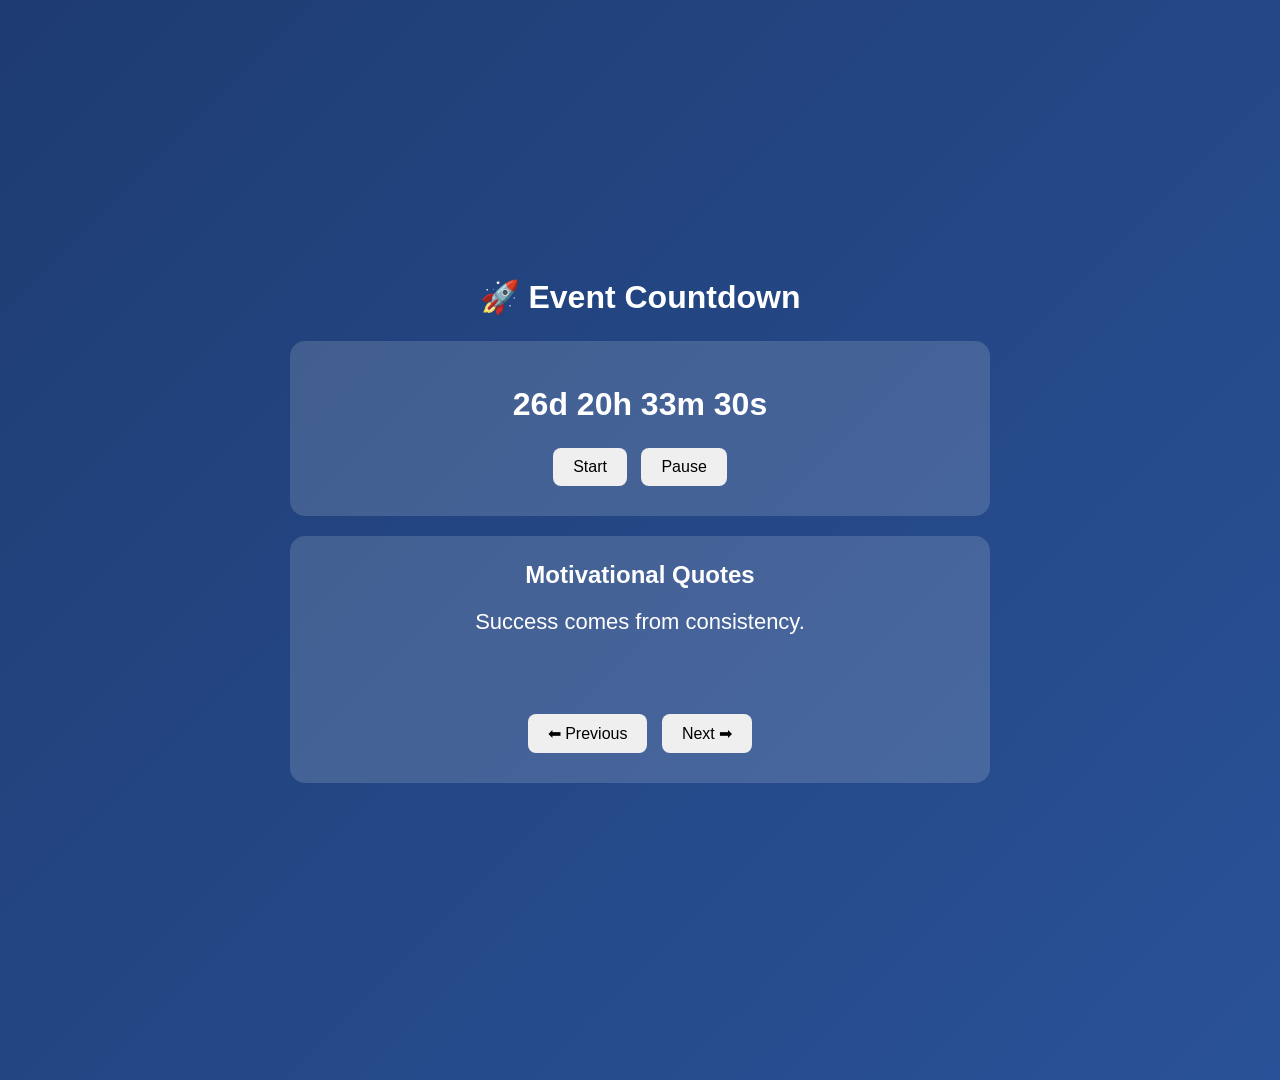
<file: JavaScript/Countdown & Quotes Application/index.html>
<!DOCTYPE html>
<html lang="en">
<head>
<meta charset="UTF-8">
<meta name="viewport" content="width=device-width, initial-scale=1.0">
<title>Event Countdown Project</title>
<link rel="stylesheet" href="./style.css">
</head>
<body>

<div class="container">

    <h1>🚀 Event Countdown</h1>

   
    <div class="countdown-box">
        <h2 id="countdown">Loading...</h2>

        <button onclick="startCountdown()">Start</button>
        <button onclick="pauseCountdown()">Pause</button>
    </div>

   
    <div class="quote-box">
        <h2> Motivational Quotes</h2>

        <p id="quote"></p>

        <div class="quote-btns">
            <button onclick="prevQuote()">⬅ Previous</button>
            <button onclick="nextQuote()">Next ➡</button>
        </div>
    </div>

</div>


<div id="modal" class="modal">
    <div class="modal-content">
        <span id="closeBtn">&times;</span>

        <h2>🎉 Welcome!</h2>

        <p>
            Upcoming Event Countdown Started.
            Stay Motivated and Keep Learning!
        </p>
    </div>
</div>

<script src="./index.js"></script>

</body>
</html>
</file>
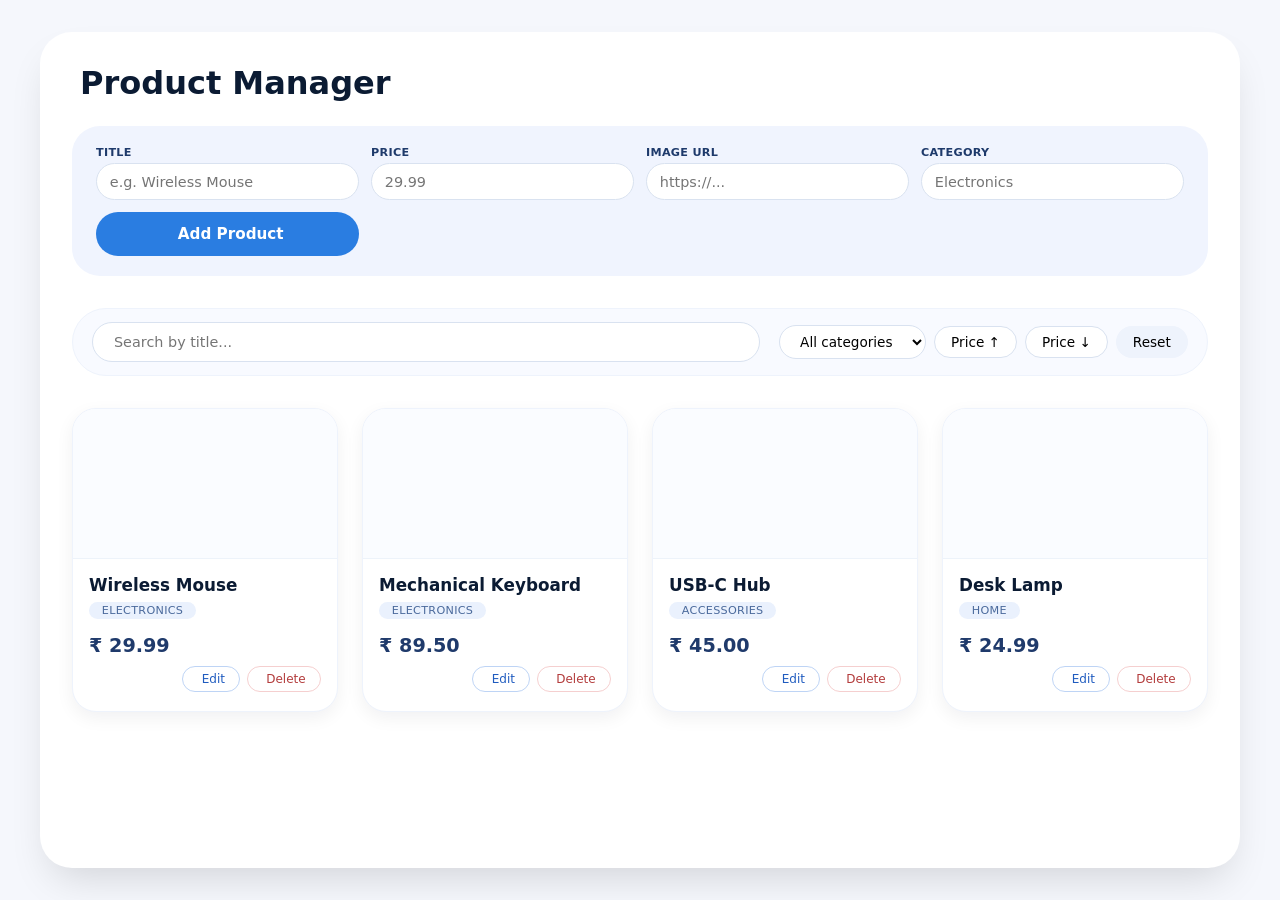
<file: JavaScript/JavaScript Practical Exam/index.html>
<!DOCTYPE html>
<html lang="en">
<head>
    <meta charset="UTF-8">
    <meta name="viewport" content="width=device-width, initial-scale=1.0">
    <title>Document</title>
    <link rel="stylesheet" href="./style.css">
</head>
<body>
    <div class="container" id="appContainer">
    <h1><i class="fas fa-boxes"></i> Product Manager</h1>

    <!-- FORM -->
    <form class="product-form" id="productForm">
      <div class="form-group">
        <label for="titleInput"><i class="fas fa-tag"></i> Title</label>
        <input type="text" id="titleInput" placeholder="e.g. Wireless Mouse" required>
      </div>
      <div class="form-group">
        <label for="priceInput"><i class="fas fa-dollar-sign"></i> Price</label>
        <input type="number" id="priceInput" placeholder="29.99" step="0.01" required>
      </div>
      <div class="form-group">
        <label for="imageInput"><i class="fas fa-image"></i> Image URL</label>
        <input type="text" id="imageInput" placeholder="https://...">
      </div>
      <div class="form-group">
        <label for="categoryInput"><i class="fas fa-folder"></i> Category</label>
        <input type="text" id="categoryInput" placeholder="Electronics">
      </div>
      <button type="submit" class="btn-add" id="addBtn"><i class="fas fa-plus-circle"></i> Add Product</button>
    </form>

    <!-- TOOLBAR -->
    <div class="toolbar">
      <div class="search-box">
        <i class="fas fa-search"></i>
        <input type="text" id="searchInput" placeholder="Search by title...">
      </div>
      <div class="filter-group">
        <select id="categoryFilter">
          <option value="">All categories</option>
          <!-- dynamic categories will be inserted -->
        </select>
        <button id="sortLowHigh" class="sort-btn"><i class="fas fa-arrow-up"></i> Price ↑</button>
        <button id="sortHighLow" class="sort-btn"><i class="fas fa-arrow-down"></i> Price ↓</button>
        <button id="resetFilters"><i class="fas fa-undo-alt"></i> Reset</button>
      </div>
    </div>

    <!-- PRODUCT GRID -->
    <div id="productGrid" class="product-grid">
      <!-- products rendered by JS -->
    </div>
  </div>

  <script src="./script.js"></script>
</body>
</html>
</file>
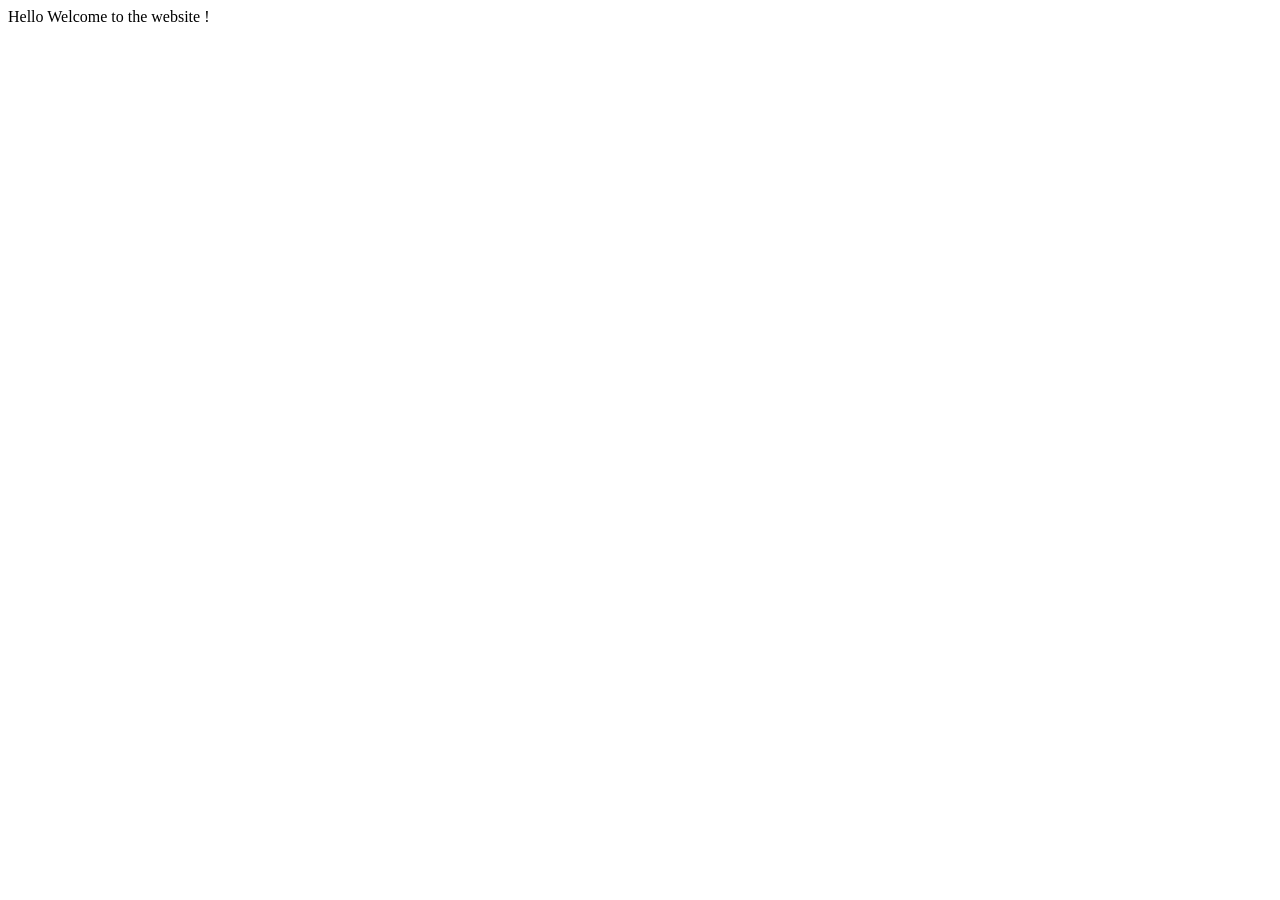
<file: JavaScript/Basic-program/Basic-Program-3-C.html>
<!DOCTYPE html>
<html lang="en">
<head>
    <meta charset="UTF-8">
    <meta name="viewport" content="width=device-width, initial-scale=1.0">
    <title>innerHTML</title>
</head>
<body>
    <div id="container"></div>
    <script>
    const element = document.getElementById("container");
    
     element.innerHTML = "Hello Welcome to the website !";
    </script>
</body>
</html>
</file>
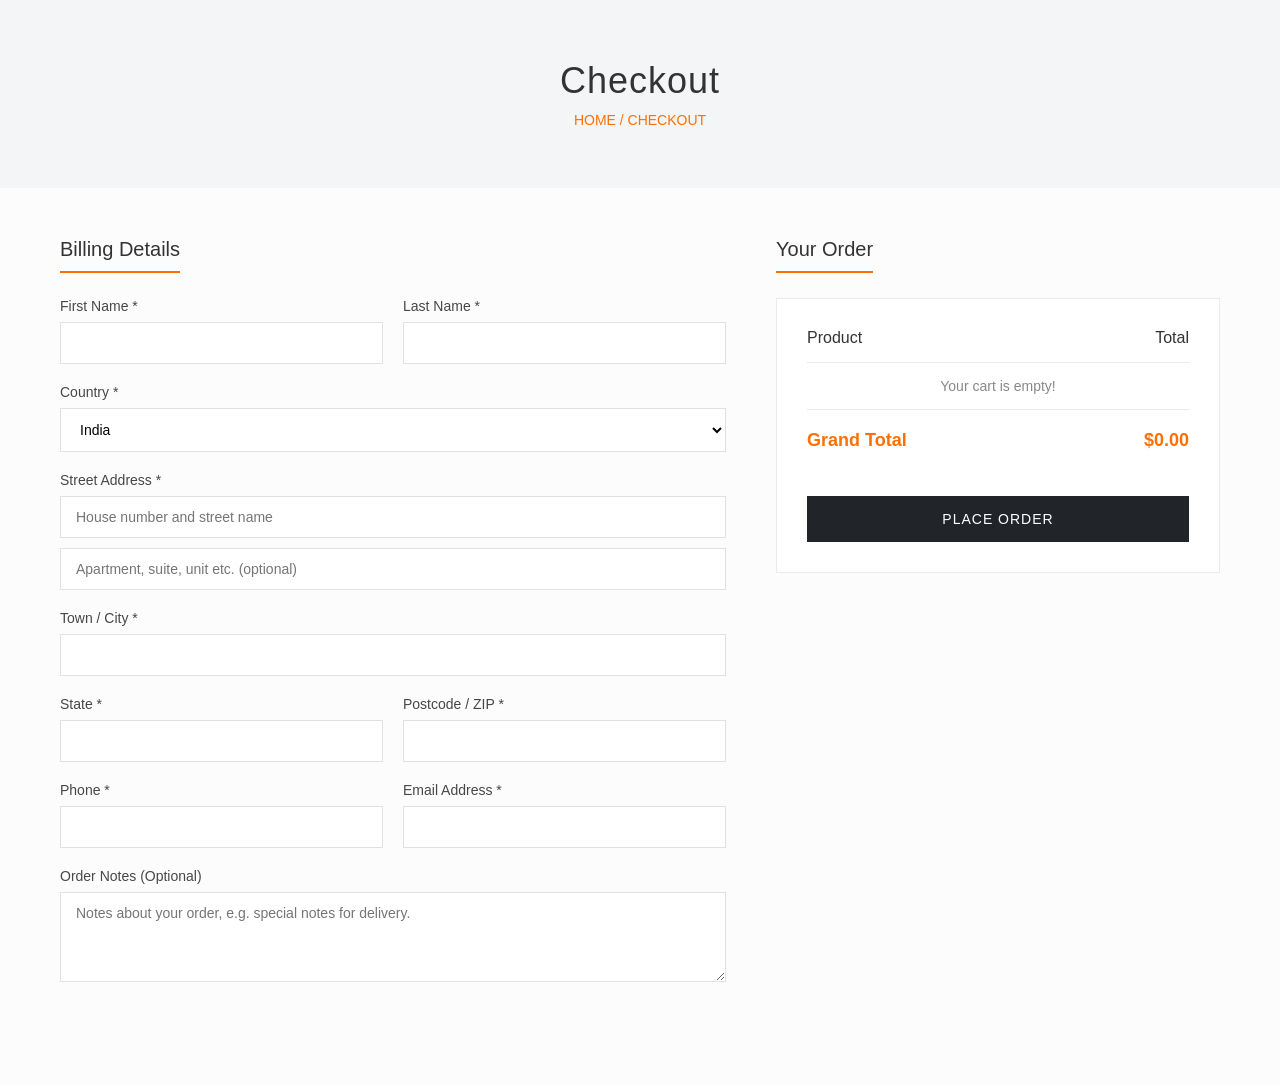
<file: JavaScript/E-Commerce-project/cart.html>
<!DOCTYPE html>
<html lang="en">
<head>
    <meta charset="UTF-8">
    <meta name="viewport" content="width=device-width, initial-scale=1.0">
    <title>Checkout - Furns</title>
    <!-- Bootstrap Icons CSS (Icons ke liye) -->
    <link rel="stylesheet" href="https://cdn.jsdelivr.net/npm/bootstrap-icons@1.11.3/font/bootstrap-icons.min.css">
    
    <style>
        * {
            margin: 0;
            padding: 0;
            box-sizing: border-box;
            font-family: 'Rubik', sans-serif;
        }

        body {
            background-color: #fcfcfc;
            color: #333;
        }

        /* Header Style (Furns Theme) */
        .checkout-header {
            text-align: center;
            padding: 60px 20px;
            background-color: #f4f5f7;
            margin-bottom: 50px;
        }

        .checkout-header h1 {
            font-size: 36px;
            font-weight: 500;
            margin-bottom: 10px;
            letter-spacing: 1px;
        }

        .checkout-header p {
            color: #ff7004;
            font-size: 14px;
            font-weight: 500;
        }

        /* Main Container */
        .checkout-container {
            max-width: 1200px;
            margin: 0 auto;
            padding: 0 20px 80px 20px;
            display: grid;
            grid-template-columns: 1.5fr 1fr;
            gap: 50px;
        }

        @media (max-width: 991px) {
            .checkout-container {
                grid-template-columns: 1fr;
                gap: 40px;
            }
        }

        /* Billing Form Styles */
        .billing-section h3, .order-section h3 {
            font-size: 20px;
            font-weight: 500;
            margin-bottom: 25px;
            padding-bottom: 10px;
            border-bottom: 2px solid #ff7004;
            width: fit-content;
        }

        .form-group-row {
            display: flex;
            gap: 20px;
            margin-bottom: 20px;
        }

        .form-group-row div {
            flex: 1;
        }

        .form-group {
            margin-bottom: 20px;
        }

        label {
            display: block;
            font-size: 14px;
            color: #474747;
            margin-bottom: 8px;
        }

        input, select, textarea {
            width: 100%;
            padding: 12px 15px;
            border: 1px solid #e1e1e1;
            background-color: #fff;
            outline: none;
            font-size: 14px;
            transition: border-color 0.3s;
        }

        input:focus, select:focus, textarea:focus {
            border-color: #ff7004;
        }

        /* Order Box Styles */
        .order-box {
            background-color: #fff;
            border: 1px solid #ebebeb;
            padding: 30px;
        }

        .summary-table {
            width: 100%;
            border-collapse: collapse;
        }

        .summary-table th {
            text-align: left;
            font-size: 16px;
            font-weight: 500;
            padding-bottom: 15px;
            border-bottom: 1px solid #ebebeb;
        }

        .summary-table td {
            padding: 15px 0;
            border-bottom: 1px solid #ebebeb;
            font-size: 14px;
        }

        .product-item-row td {
            color: #666;
        }

        .total-row td {
            font-size: 18px;
            font-weight: 600;
            color: #ff7004;
            border-bottom: none;
            padding-top: 20px;
        }

        /* Place Order Button */
        .btn-place-order {
            display: block;
            width: 100%;
            background-color: #212529;
            color: #fff;
            text-align: center;
            padding: 15px;
            border: none;
            font-size: 14px;
            font-weight: 500;
            text-transform: uppercase;
            letter-spacing: 1px;
            cursor: pointer;
            margin-top: 30px;
            transition: background-color 0.3s;
        }

        .btn-place-order:hover {
            background-color: #ff7004;
        }
    </style>
</head>
<body>

    <!-- Header Section -->
    <div class="checkout-header">
        <h1>Checkout</h1>
        <p>HOME / CHECKOUT</p>
    </div>

    <!-- Main Content -->
    <div class="checkout-container">
        
        <!-- Left Side: Billing Form -->
        <div class="billing-section">
            <h3>Billing Details</h3>
            <form id="checkout-form">
                <div class="form-group-row">
                    <div>
                        <label>First Name *</label>
                        <input type="text" required>
                    </div>
                    <div>
                        <label>Last Name *</label>
                        <input type="text" required>
                    </div>
                </div>

                <div class="form-group">
                    <label>Country *</label>
                    <select required>
                        <option value="India">India</option>
                        <option value="United States">United States</option>
                        <option value="United Kingdom">United Kingdom</option>
                    </select>
                </div>

                <div class="form-group">
                    <label>Street Address *</label>
                    <input type="text" placeholder="House number and street name" required style="margin-bottom: 10px;">
                    <input type="text" placeholder="Apartment, suite, unit etc. (optional)">
                </div>

                <div class="form-group">
                    <label>Town / City *</label>
                    <input type="text" required>
                </div>

                <div class="form-group-row">
                    <div>
                        <label>State *</label>
                        <input type="text" required>
                    </div>
                    <div>
                        <label>Postcode / ZIP *</label>
                        <input type="text" required>
                    </div>
                </div>

                <div class="form-group-row">
                    <div>
                        <label>Phone *</label>
                        <input type="tel" required>
                    </div>
                    <div>
                        <label>Email Address *</label>
                        <input type="email" required>
                    </div>
                </div>

                <div class="form-group">
                    <label>Order Notes (Optional)</label>
                    <textarea rows="4" placeholder="Notes about your order, e.g. special notes for delivery."></textarea>
                </div>
            </form>
        </div>

        <!-- Right Side: Order Summary -->
        <div class="order-section">
            <h3>Your Order</h3>
            <div class="order-box">
                <table class="summary-table">
                    <thead>
                        <tr>
                            <th>Product</th>
                            <th style="text-align: right;">Total</th>
                        </tr>
                    </thead>
                    <tbody id="checkout-products-list">
                        <!-- Dynamic Cart items yahan render honge -->
                    </tbody>
                    <tfoot>
                        <tr class="total-row">
                            <td>Grand Total</td>
                            <td style="text-align: right;" id="checkout-grand-total">$0.00</td>
                        </tr>
                    </tfoot>
                </table>

                <button type="submit" form="checkout-form" class="btn-place-order">Place Order</button>
            </div>
        </div>

    </div>

    <!-- JavaScript code for fetching localstorage data -->
    <script>
        document.addEventListener("DOMContentLoaded", () => {
            // 1. LocalStorage se cart products ko uthana
            let cart = JSON.parse(localStorage.getItem("furnsCart")) || [];
            const listContainer = document.getElementById("checkout-products-list");
            const grandTotalContainer = document.getElementById("checkout-grand-total");

            let itemsHTML = "";
            let totalSum = 0;

            // 2. Agar cart khali hai toh redirect ya message show karna
            if (cart.length === 0) {
                listContainer.innerHTML = `<tr><td colspan="2" style="text-align: center; color: #888;">Your cart is empty!</td></tr>`;
                grandTotalContainer.textContent = "$0.00";
                return;
            }

            // 3. Loop chala kar cart ke details render karna
            cart.forEach(item => {
                const itemTotal = item.price * item.quantity;
                totalSum += itemTotal;

                itemsHTML += `
                    <tr class="product-item-row">
                        <td>${item.name} <strong> × ${item.quantity}</strong></td>
                        <td style="text-align: right;">$${itemTotal.toFixed(2)}</td>
                    </tr>
                `;
            });

            listContainer.innerHTML = itemsHTML;
            grandTotalContainer.textContent = `$${totalSum.toFixed(2)}`;

            // 4. Form Submit handle (Place Order Alert + Cart Clear)
            const checkoutForm = document.getElementById("checkout-form");
            checkoutForm.addEventListener("submit", (e) => {
                e.preventDefault(); // Default reload rokne ke liye
                
                alert("🎉 Order Placed Successfully! Thank you for shopping with Furns.");
                
                // Storage saaf karna aur home par bhej dena
                localStorage.removeItem("furnsCart");
                window.location.href = "index.html";
            });
        });
    </script>
</body>
</html>
</file>
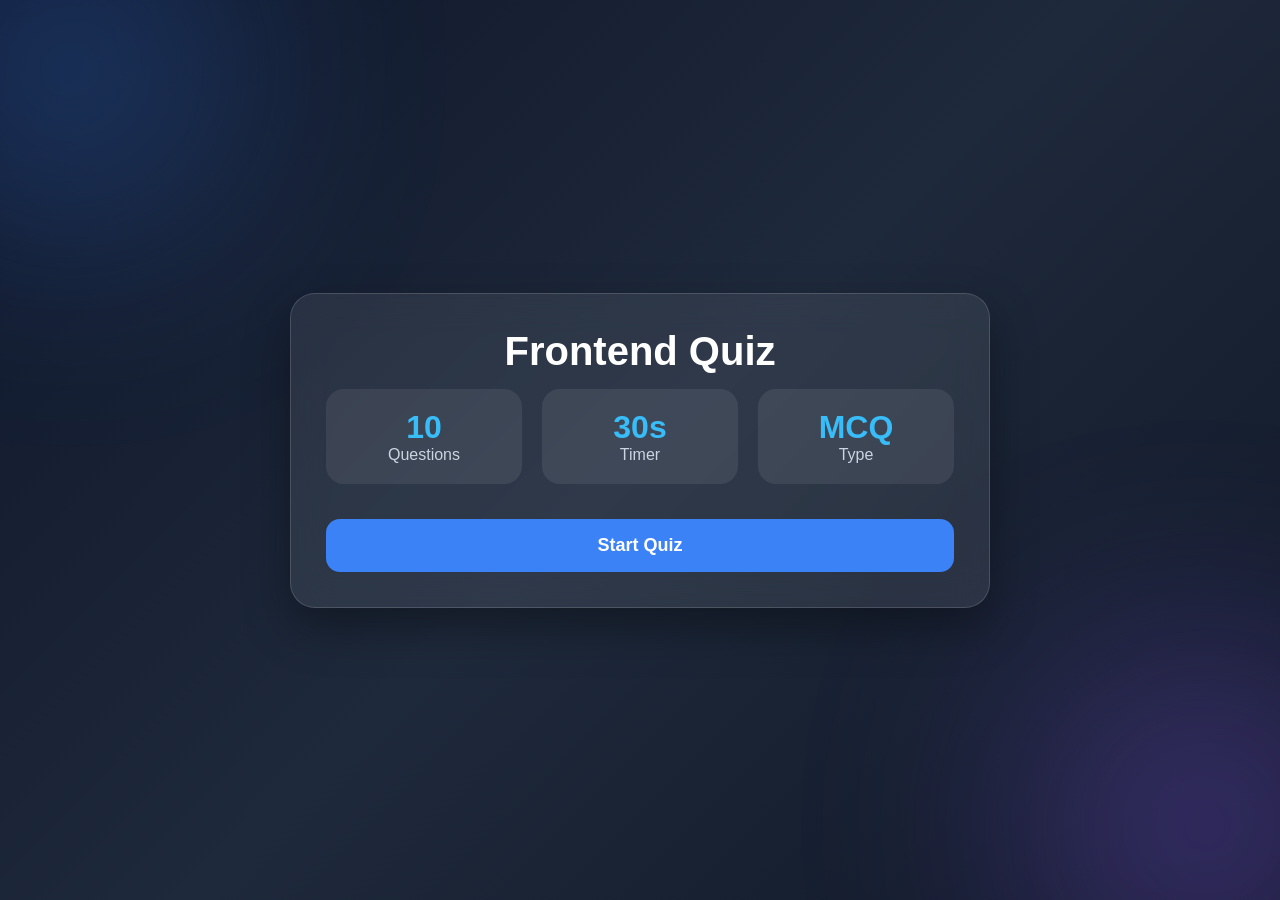
<file: JavaScript/Quiz/Quiz.html>
<!DOCTYPE html>
<html lang="en">

<head>
    <meta charset="UTF-8">
    <meta name="viewport" content="width=device-width, initial-scale=1.0">
    <title>Frontend Quiz App</title>
    
    <!-- CSS -->
    <link rel="stylesheet" href="./Quiz.css">
</head>

<body>

    <!-- Background -->
    <div class="bg-circle circle1"></div>
    <div class="bg-circle circle2"></div>

    <!-- START SCREEN -->

    <section class="start-screen active">

        <div class="card">

            <h1> Frontend Quiz</h1>

            <div class="quiz-info">

                <div class="info-box">
                    <h3>10</h3>
                    <p>Questions</p>
                </div>

                <div class="info-box">
                    <h3>30s</h3>
                    <p>Timer</p>
                </div>

                <div class="info-box">
                    <h3>MCQ</h3>
                    <p>Type</p>
                </div>

            </div>

            <button id="startBtn" class="btn">
                Start Quiz
            </button>

        </div>

    </section>

    <!-- QUIZ SCREEN -->

    <section class="quiz-screen">

        <div class="quiz-container">

            <!-- Header -->

            <div class="quiz-header">

                <h2>Frontend Quiz</h2>

                <div class="timer">
                    ⏱️
                    <span id="time">30</span>s

                </div>

            </div>

            <!-- Progress -->

            <div class="progress-area">

                <div class="progress-text">

                    Question
                    <span id="currentQuestion">1</span>
                    /
                    <span id="totalQuestion">10</span>

                </div>

                <div class="progress-bar">

                    <div id="progress"></div>

                </div>

            </div>

            <!-- Question -->

            <div class="question-area">

                <h2 id="question">

                    Question comes here...

                </h2>

            </div>

            <!-- Options -->

            <div id="options" class="options">

                <!-- JS -->

            </div>

            <!-- Buttons -->

            <div class="buttons">

                <button id="prevBtn" class="btn secondary">
                    Previous
                </button>

                <button id="nextBtn" class="btn">
                    Next
                </button>

            </div>

        </div>

    </section>

    <!-- RESULT -->

    <section class="result-screen">

        <div class="card">

            <h1>🎉 Quiz Completed</h1>

            <div class="score-circle">

                <span id="score">
                    0/10
                </span>

            </div>

            <div class="result-details">

                <p>
                    ✅ Correct :
                    <span id="correct">0</span>
                </p>

                <p>
                    ❌ Wrong :
                    <span id="wrong">0</span>
                </p>

            </div>

            <button id="restartBtn" class="btn">
                Restart Quiz
            </button>

        </div>

    </section>

    <!-- JS -->

    <script src="./Quiz.js"></script>

</body>

</html>
</file>
<file: JavaScript/Countdown & Quotes Application/style.css>
*{
    margin:0;
    padding:0;
    box-sizing:border-box;
    font-family:Arial, sans-serif;
}

body{
    background:linear-gradient(135deg,#1e3c72,#2a5298);
    min-height:1080px;
    display:flex;
    justify-content:center;
    align-items:center;
    color:white;
}

.container{
    width:90%;
    max-width:700px;
    text-align:center;
}

h1{
    margin-bottom:25px;
}

.countdown-box,
.quote-box{
    background:rgba(255,255,255,0.15);
    padding:25px;
    border-radius:15px;
    margin-bottom:20px;
}

#countdown{
    font-size:32px;
    margin:20px 0;
}

button{
    padding:10px 20px;
    border:none;
    border-radius:8px;
    cursor:pointer;
    margin:5px;
    font-size:16px;
}

button:hover{
    transform:scale(1.05);
}

#quote{
    font-size:22px;
    margin:20px 0;
    min-height:80px;
}

.modal{
    display:none;
    position:fixed;
    left:0;
    top:0;
    width:100%;
    height:100%;
    background:rgba(0,0,0,0.7);
}

.modal-content{
    background:white;
    color:black;
    width:350px;
    padding:25px;
    border-radius:10px;
    text-align:center;
    position:absolute;
    top:50%;
    left:50%;
    transform:translate(-50%,-50%);
}

#closeBtn{
    float:right;
    cursor:pointer;
    font-size:28px;
}
</file>
<file: JavaScript/JavaScript Practical Exam/style.css>
* {
      margin: 0;
      padding: 0;
      box-sizing: border-box;
      font-family: 'Segoe UI', Roboto, system-ui, sans-serif;
    }

    body {
      background: #f5f7fc;
      min-height: 100vh;
      display: flex;
      justify-content: center;
      padding: 2rem 1rem;
    }

    .container {
      max-width: 1200px;
      width: 100%;
      background: white;
      border-radius: 32px;
      box-shadow: 0 20px 40px -12px rgba(0,0,0,0.15);
      padding: 2rem 2rem 2.5rem;
      transition: 0.2s;
    }

    h1 {
      font-size: 2rem;
      font-weight: 600;
      color: #0b1b33;
      display: flex;
      align-items: center;
      gap: 0.5rem;
      margin-bottom: 1.5rem;
    }

    h1 i {
      color: #2a7de1;
      font-size: 1.8rem;
    }

    /* ----- FORM ----- */
    .product-form {
      display: grid;
      grid-template-columns: 1fr 1fr 1fr 1fr;
      gap: 0.75rem;
      background: #f0f4fe;
      padding: 1.25rem 1.5rem;
      border-radius: 28px;
      margin-bottom: 2rem;
      align-items: end;
      flex-wrap: wrap;
    }

    .form-group {
      display: flex;
      flex-direction: column;
      gap: 4px;
    }

    .form-group label {
      font-size: 0.7rem;
      font-weight: 600;
      text-transform: uppercase;
      letter-spacing: 0.3px;
      color: #1e3a6b;
    }

    .form-group input {
      padding: 0.6rem 0.8rem;
      border: 1px solid #d9e2f0;
      border-radius: 40px;
      background: white;
      font-size: 0.9rem;
      transition: 0.15s;
      width: 100%;
    }

    .form-group input:focus {
      outline: none;
      border-color: #2a7de1;
      box-shadow: 0 0 0 3px rgba(42, 125, 225, 0.2);
    }

    .btn-add {
      background: #2a7de1;
      border: none;
      color: white;
      padding: 0.6rem 1.8rem;
      border-radius: 40px;
      font-weight: 600;
      font-size: 0.95rem;
      cursor: pointer;
      transition: 0.15s;
      display: flex;
      align-items: center;
      gap: 0.4rem;
      justify-content: center;
      height: 44px;
      min-width: 120px;
      border: 1px solid transparent;
    }

    .btn-add:hover {
      background: #1a5fc7;
      transform: scale(0.97);
    }

    /* ----- TOOLBAR (search, filter, sort) ----- */
    .toolbar {
      display: flex;
      flex-wrap: wrap;
      align-items: center;
      gap: 0.8rem 1.2rem;
      margin-bottom: 2rem;
      background: #f8faff;
      padding: 0.8rem 1.2rem;
      border-radius: 60px;
      border: 1px solid #eef3fc;
    }

    .toolbar .search-box {
      flex: 2;
      min-width: 170px;
      display: flex;
      align-items: center;
      background: white;
      padding: 0.2rem 0.8rem;
      border-radius: 40px;
      border: 1px solid #d9e2f0;
    }

    .toolbar .search-box i {
      color: #8599b9;
      font-size: 0.9rem;
      margin-right: 0.5rem;
    }

    .toolbar .search-box input {
      border: none;
      padding: 0.5rem 0;
      width: 100%;
      background: transparent;
      font-size: 0.9rem;
    }

    .toolbar .search-box input:focus {
      outline: none;
    }

    .toolbar .filter-group {
      display: flex;
      align-items: center;
      gap: 0.5rem;
      flex-wrap: wrap;
    }

    .toolbar .filter-group select, 
    .toolbar .filter-group button {
      padding: 0.45rem 1rem;
      border-radius: 40px;
      border: 1px solid #d9e2f0;
      background: white;
      font-size: 0.85rem;
      cursor: pointer;
      transition: 0.1s;
    }

    .toolbar .filter-group select {
      background: white;
      min-width: 120px;
    }

    .toolbar .filter-group button {
      background: #eef3fc;
      border: 1px solid transparent;
      font-weight: 500;
    }

    .toolbar .filter-group button:hover {
      background: #dce6f5;
    }

    .toolbar .filter-group .sort-btn {
      background: white;
      border: 1px solid #d9e2f0;
    }

    .toolbar .filter-group .sort-btn.active {
      background: #2a7de1;
      color: white;
      border-color: #2a7de1;
    }

    /* ----- PRODUCT GRID ----- */
    .product-grid {
      display: grid;
      grid-template-columns: repeat(auto-fill, minmax(250px, 1fr));
      gap: 1.5rem;
      margin-top: 0.5rem;
    }

    .product-card {
      background: white;
      border-radius: 24px;
      box-shadow: 0 6px 18px rgba(0,20,40,0.06);
      border: 1px solid #eef3fc;
      overflow: hidden;
      transition: 0.15s;
      display: flex;
      flex-direction: column;
    }

    .product-card:hover {
      transform: translateY(-4px);
      box-shadow: 0 14px 28px rgba(0,20,40,0.08);
      border-color: #cddefa;
    }

    .product-card .img-wrap {
      height: 150px;
      background: #fafcff;
      display: flex;
      align-items: center;
      justify-content: center;
      padding: 0.5rem;
      border-bottom: 1px solid #edf3fa;
    }

    .product-card .img-wrap img {
      max-height: 100%;
      max-width: 100%;
      object-fit: contain;
    }

    .product-card .card-body {
      padding: 1rem 1rem 1.2rem;
      flex: 1;
      display: flex;
      flex-direction: column;
    }

    .product-card .card-body .title {
      font-weight: 600;
      font-size: 1.05rem;
      color: #0b1b33;
      margin-bottom: 0.2rem;
      white-space: nowrap;
      overflow: hidden;
      text-overflow: ellipsis;
    }

    .product-card .card-body .category {
      font-size: 0.7rem;
      font-weight: 500;
      text-transform: uppercase;
      letter-spacing: 0.3px;
      color: #4b6a9c;
      background: #eaf1fd;
      display: inline-block;
      padding: 0.15rem 0.8rem;
      border-radius: 40px;
      width: fit-content;
      margin: 0.2rem 0 0.5rem;
    }

    .product-card .card-body .price {
      font-size: 1.2rem;
      font-weight: 700;
      color: #1f3a6b;
      margin: 0.4rem 0 0.6rem;
    }

    .product-card .card-actions {
      display: flex;
      gap: 0.4rem;
      margin-top: auto;
      justify-content: flex-end;
    }

    .product-card .card-actions button {
      background: transparent;
      border: 1px solid #d9e2f0;
      border-radius: 40px;
      padding: 0.3rem 0.9rem;
      font-size: 0.75rem;
      font-weight: 500;
      cursor: pointer;
      transition: 0.1s;
      display: flex;
      align-items: center;
      gap: 4px;
    }

    .product-card .card-actions .edit-btn {
      color: #1f5bbf;
      border-color: #bed4f5;
    }

    .product-card .card-actions .edit-btn:hover {
      background: #e7efff;
    }

    .product-card .card-actions .delete-btn {
      color: #b33c3c;
      border-color: #f5cfcf;
    }

    .product-card .card-actions .delete-btn:hover {
      background: #ffe6e6;
    }

    .empty-message {
      grid-column: 1 / -1;
      text-align: center;
      padding: 3rem 0;
      color: #8a9fc0;
      font-style: italic;
    }

    /* responsive */
    @media (max-width: 850px) {
      .product-form {
        grid-template-columns: 1fr 1fr;
      }
      .btn-add {
        grid-column: span 2;
        width: 100%;
      }
    }

    @media (max-width: 500px) {
      .product-form {
        grid-template-columns: 1fr;
      }
      .btn-add {
        grid-column: span 1;
      }
      .toolbar {
        flex-direction: column;
        align-items: stretch;
        border-radius: 28px;
      }
    }
</file>
<file: JavaScript/Quiz/Quiz.css>
*{
    margin:0;
    padding:0;
    box-sizing:border-box;
}

body{
    margin:0;
    min-height:100vh;
    background:linear-gradient(135deg,#0f172a,#1e293b,#111827);
    color:#fff;
    display:flex;
    font-family:'Segoe UI', Tahoma, Geneva, Verdana, sans-serif;
    justify-content:center;
    align-items:center;
    overflow-x:hidden;
    overflow-y:auto;
    padding:20px;
}

   /* BACKGROUND */

.bg-circle{
    position:fixed;
    border-radius:50%;
    filter:blur(120px);
    opacity:.35;
    z-index:-1;
}

.circle1{
    width:300px;
    height:300px;
    background:#3b82f6;
    top:-80px;
    left:-80px;
}

.circle2{
    width:350px;
    height:350px;
    background:#8b5cf6;
    right:-100px;
    bottom:-100px;
}

   /* SECTIONS */

section{
    display:none;
    width:100%;
    padding:20px;
}

section.active{
    display:flex;
    justify-content:center;
    align-items:center;
}

   /* CARD */

.card,
.quiz-container{
    width:100%;
    max-width:700px;
    background:rgba(255,255,255,.08);
    backdrop-filter:blur(18px);
    border:1px solid rgba(255,255,255,.15);
    border-radius:25px;
    padding:35px;
    box-shadow:0 20px 45px rgba(0,0,0,.35);
}

   /* TITLE */

h1{
    font-size:40px;
    text-align:center;
    margin-bottom:15px;
}

.subtitle{
    text-align:center;
    color:#d1d5db;
    margin-bottom:35px;
}

   /* INFO BOXES */

.quiz-info{
    display:flex;
    gap:20px;
    margin-bottom:35px;
}

.info-box{
    flex:1;
    background:rgba(255,255,255,.08);
    border-radius:18px;
    padding:20px;
    text-align:center;
}

.info-box h3{
    font-size:32px;
    color:#38bdf8;
}

.info-box p{
    color:#cbd5e1;
}

   /* BUTTON */

.btn{
    width:100%;
    padding:16px;
    border:none;
    border-radius:14px;
    cursor:pointer;
    background:#3b82f6;
    color:white;
    font-size:18px;
    font-weight:600;
    transition:.3s;
}

.btn:hover{
    transform:translateY(-3px);
    background:#2563eb;
}

.secondary{
    background:#475569;
}

.secondary:hover{
    background:#334155;
}

   /* QUIZ HEADER */

.quiz-header{
    display:flex;
    justify-content:space-between;
    align-items:center;
    margin-bottom:25px;
}

.timer{
    background:#ef4444;
    padding:10px 18px;
    border-radius:12px;
    font-weight:600;
}

   /* PROGRESS */

.progress-area{
    margin-bottom:25px;
}

.progress-text{
    margin-bottom:10px;
}

.progress-bar{
    height:10px;
    background:#1e293b;
    border-radius:20px;
    overflow:hidden;
}

#progress{
    width:0%;
    height:100%;
    background:linear-gradient(90deg,#06b6d4,#3b82f6);
    transition:.4s;
}

   /* QUESTION */

.question-area{
    margin-bottom:30px;
}

.question-area h2{
    font-size:28px;
    line-height:1.5;
}
 
    /* OPTIONS */

.options{
    display:flex;
    flex-direction:column;
    gap:12px;
    margin:20px 0;
}

.option{
    background:rgba(255,255,255,.08);
    border:2px solid transparent;
    border-radius:15px;
    padding:18px 20px;
    cursor:pointer;
    transition:.3s;
    font-size:17px;
}

.option:hover{
    background:rgba(59,130,246,.15);
    border-color:#3b82f6;
    transform:translateY(-2px);
}

.option.selected{
    border-color:#3b82f6;
    background:rgba(59,130,246,.2);
}

.option.correct{
    background:#16a34a;
    border-color:#22c55e;
}

.option.wrong{
    background:#dc2626;
    border-color:#ef4444;
}

   /* BUTTONS */

.buttons{
    display:flex;
    gap:15px;
    margin-top:20px;
    flex-shrink:0;
}

.buttons .btn{
    width:100%;
}

   /* RESULT */

.score-circle{
    width:170px;
    height:170px;
    margin:30px auto;
    border-radius:50%;
    border:8px solid #3b82f6;
    display:flex;
    justify-content:center;
    align-items:center;
    font-size:34px;
    font-weight:700;
    box-shadow:0 0 25px rgba(59,130,246,.4);
}

.result-details{
    margin:25px 0;
}

.result-details p{
    font-size:20px;
    margin:12px 0;
    display:flex;
    justify-content:space-between;
    color:#e5e7eb;
}

   /* SCROLLBAR */

::-webkit-scrollbar{
    width:8px;
}

::-webkit-scrollbar-thumb{
    background:#3b82f6;
    border-radius:20px;
}

::-webkit-scrollbar-track{
    background:#111827;
}

   /* RESPONSIVE */

@media(max-width:768px){

    .card,
    .quiz-container{
        padding:25px;
    }

    h1{
        font-size:32px;
    }

    .question-area h2{
        font-size:22px;
    }

    .quiz-info{
        flex-direction:column;
    }

    .quiz-header{
        flex-direction:column;
        gap:15px;
    }

    .buttons{
        flex-direction:column;
    }

    .score-circle{
        width:140px;
        height:140px;
        font-size:28px;
    }

}

@media(max-width:480px){

    body{
        padding:15px;
    }

    h1{
        font-size:28px;
    }

    .subtitle{
        font-size:14px;
    }

    .option{
        font-size:15px;
        padding:15px;
    }

    .btn{
        font-size:16px;
        padding:14px;
    }

    .question-area h2{
        font-size:20px;
    }

}
</file>
